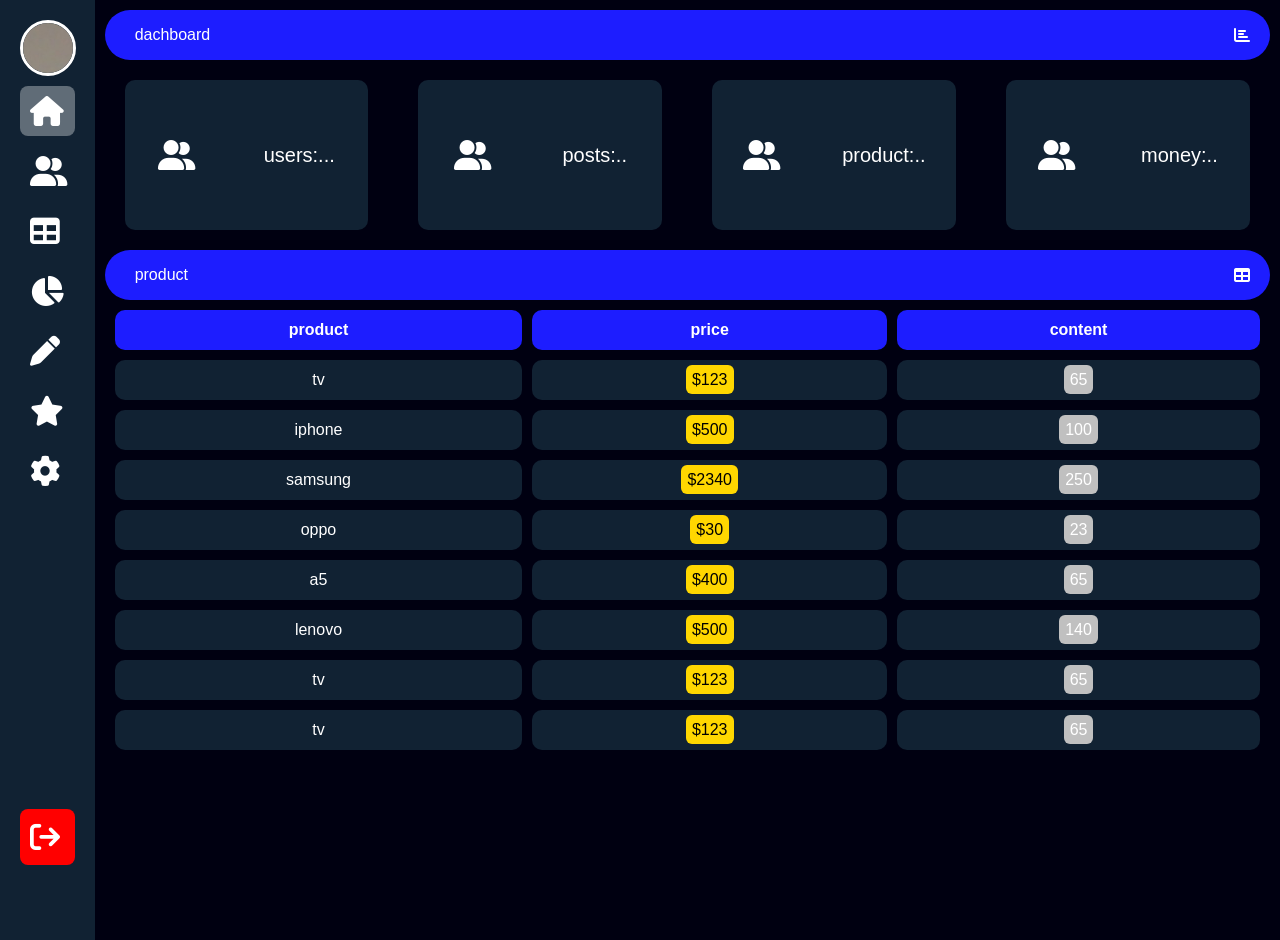
<file: index.html>
<html lang="en">
<head>
    <meta charset="UTF-8">
    <title>proj. no. 5</title>
    <link rel="stylesheet" href="https://cdnjs.cloudflare.com/ajax/libs/font-awesome/6.4.0/css/all.min.css">
    <link rel="stylesheet" href="Untitled-2.css">
</head>
<body>
    <div class="menu">
        <ul>
            <li class="profile">
                <div class="img-box" >
               <img src="pic/Snapchat-1623922283.jpg" alt="profile" >
                </div>
                <h2>besho</h2>
            </li>

            <li>
<a href="#" class="active">
     <i class="fas fa-home">   </i> 
     <p>Dashpoard</p>
    </a>
    
</li>

<li>
  <a href="#">
  <i class="fas fa-user-group">   </i> 
  <p>client</p>
  </a>
  
</li>
<li>
    <a href="#">
    <i class="fas fa-table">   </i> 
      <p>product</p>
    </a>
  
</li>
<li>
    <a href="#">
     <i class="fas fa-chart-pie">   </i> 
       <p>chart</p>
    </a>
  
</li>
<li>
    <a href="#">
    <i class="fas fa-pen">   </i> 
     <p>post</p>
    </a>
   
</li>
<li>
    <a href="#">
    <i class="fas fa-star">   </i> 
    
    <p>FAV</p>
    </a>
    
 </li>
 <li>
    <a href="#">
    <i class="fas fa-cog">   </i> 
      <p>sittengs</p>
    </a>
  
 </li>
 <li class="log-out">
    <a href="#">
    <i class="fas fa-sign-out">   </i> 
     <p>log out</p>
    </a>
   
 </li>
        </ul>
    </div>


    <div class="content">
        <div class="dachboard-info">
            <p>dachboard</p>
            <i class="fas fa-chart-bar"></i>
        </div>

        <div class="user-main">
<div class="box">
    <i class="fas fa-user-group"></i>
    <p>users:...</p>
</div>

<div class="box">
    <i class="fas fa-user-group"></i>
    <p>posts:..</p>
</div>
<div class="box">
    <i class="fas fa-user-group"></i>
    <p>product:..</p>
</div>
<div class="box">
    <i class="fas fa-user-group"></i>
    <p>money:..</p>
</div>
        </div>
        <div class="dachboard-info">

            <p>product</p>
            <i class="fas fa-table"></i>
        </div>


        <div class="body2">
        <table>
            <thead>
                <tr>
                    <th>product</th>
                    <th>price</th>
                    <th>content</th>
                </tr>
            </thead>      
<tbody>
    <tr>
        <td>tv</td>
        <td><span class="price">$123</span></td>
        <td><span class="count">65</span> </td>
    </tr>


    <tr>
        <td>iphone</td>
        <td><span class="price">$500</span></td>
        <td><span class="count">100</span> </td>
    </tr>


    <tr>
        <td>samsung</td>
        <td><span class="price">$2340</span></td>
        <td><span class="count">250</span> </td>
    </tr>



    <tr>
        <td>oppo</td>
        <td><span class="price">$30</span></td>
        <td><span class="count">23</span> </td>
    </tr>




    <tr>
        <td>a5</td>
        <td><span class="price">$400</span></td>
        <td><span class="count">65</span> </td>
    </tr>




    <tr>
        <td>lenovo</td>
        <td><span class="price">$500</span></td>
        <td><span class="count">140</span> </td>
    </tr>





    <tr>
        <td>tv</td>
        <td><span class="price">$123</span></td>
        <td><span class="count">65</span> </td>
    </tr>






    <tr>
        <td>tv</td>
        <td><span class="price">$123</span></td>
        <td><span class="count">65</span> </td>
    </tr>
</tbody>




        </table>
        </div>
    </div>
</body>
</html>
</file>
<file: Untitled-2.css>
*{
    margin: 0;
    padding: 0;
    color: white;
    font-family: sans-serif;
}
body {
    background-color: #001;
    display: flex;
}



.img-box{
    width: 50px;
    height: 50px;
    overflow: hidden;
    border-radius: 50%;
    border: solid white 3px;
       flex-shrink: 0;
}
img-box img {
    width: 100%;

}

.profile{
    display: flex;
    align-items: center;
    gap: 30px;
}
.profile h2 {
    font-size: 20px;
    text-transform: capitalize;
}

.menu{
    background-color: #123;
    width: 60px;
    height: 100vh;
    padding: 20px;
 overflow: hidden;
 transition: 0.5s;
}
.menu:hover{
    width: 260px;
}

ul{
    list-style:none;
    position: relative;
    height: 95%;
}

ul li a{
    display: block;
  
    padding: 10px;
    text-decoration: none;
    margin: 10px 0;
    border-radius: 8px;
    display: flex;
    align-items: center;
    gap: 40px;
    transition: 0.5s;
}
ul li a:hover , .active , .user-main .box:hover , td:hover{ 
    background-color: #ffffff55;
}
.log-out{
    position: absolute;
    bottom: 0;
    width: 100%;
}

.log-out a {
    background-color: red;
}

ul li a i {
    font-size: 30px;
}
.content{
    
    width: 100%;
    margin: 10px;
}
.dachboard-info{
   display: flex;
   align-items: center;
   justify-content: space-between;
   background-color: rgb(29, 29, 255);
   height: 30px;
   border-radius: 30px;
   padding: 10px;
   padding-left: 30px;
   padding-right: 20px;
}
.user-main{
   
    display: flex;
   justify-content: space-between;
   align-items: center;
    flex-wrap: wrap;
    gap: 10px;
  
}
.user-main .box{
   
    margin: 20px;
    height: 150px;
    flex-basis: 150px;
    background-color: #123;
    flex-grow: 1;
    border-radius: 10px;
    display: flex;
    align-items: center;
    justify-content: space-around;

}
.user-main .box i{
    font-size: 30px;
}
.user-main .box p{
    font-size: 20px;
    align-items: center;
}
table{
    width: 100%;
    text-align: center;
    border-spacing:10px
}
td , th {
    background-color: #123;
   height: 40px;
   border-radius: 10px;
}
th{
    background-color: rgb(29, 29, 255);
}
.price{
    background-color: gold;
    color: black;
}
.count{
    background-color: silver;
}
.count , .price{
    padding: 6px;
    border-radius: 6px; 
}
</file>
